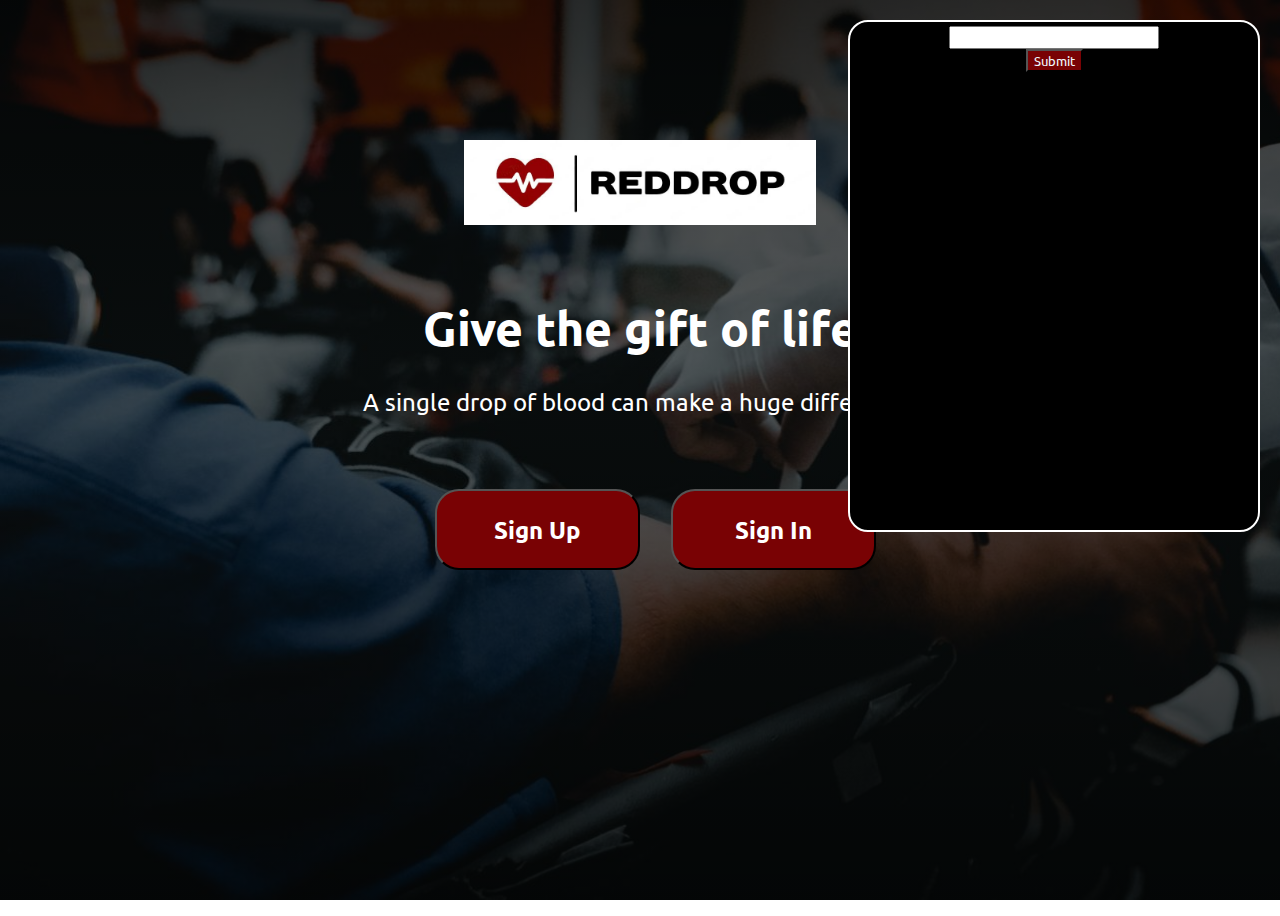
<file: index.html>
<!DOCTYPE html>
<html lang="en">

<head>
    <meta charset="UTF-8">
    <meta name="viewport" content="width=device-width, initial-scale=1.0">
    <link rel="stylesheet" href="./hackhome.css" />
    <link rel="preconnect" href="https://fonts.googleapis.com">
    <link rel="preconnect" href="https://fonts.gstatic.com" crossorigin>
    <link
        href="https://fonts.googleapis.com/css2?family=Ubuntu:ital,wght@0,300;0,400;0,500;0,700;1,300;1,400;1,500;1,700&display=swap"
        rel="stylesheet">
    <title>Document</title>
</head>

<body>
    <div class="box">
        <div class="container">
            <header>
                <div class="container-1"><img class="logo" src="./hackimg/redlogo.jpeg" height="85"><span>
            </header>
            <div class="content1">
                Give the gift of life
            </div>
            <div class="content2">
                A single drop of blood can make a huge difference.
            </div>
            <div class="details">
                <form action="signup.html">
                    <button class="getstart1">
                        Sign Up
                    </button>
                </form>
                <form action="signin.html">
                    <button class="getstart2">
                        Sign In
                    </button>
                </form>

            </div>
            <div class="box2">
                <input type="text" name="" id="text-box" />
                <button id="chats" class="btn-chat">Submit</button>
                <div class="chat-box"></div>
            </div>
        </div>
    </div>
    <script>const textBox = document.getElementById("text-box");
        const btn = document.querySelector(".btn-chat");
        btn.addEventListener("click", async () => {
            const text = textBox.value;
            console.log(text);
            const content = await getOpenAIResponse(text);
            const textrep = document.createElement("p");
            textrep.textContent = content;
            const chatbox = document.querySelector(".chat-box");
            chatbox.style.color = "white";
            chatbox.appendChild(textrep);
        });
        async function getOpenAIResponse(text) {
            const response = await fetch("https://api.openai.com/v1/chat/completions", {
                method: "POST",
                headers: {
                    "Content-Type": "application/json",
                    Authorization: ``,
                },
                body: JSON.stringify({
                    model: "gpt-3.5-turbo",
                    messages: [
                        {
                            role: "user",
                            content: text,
                        },
                    ],
                }),
            });

            const data = await response.json();
            return data.choices[0].message.content;
        }</script>
    <!-- <script src="script.js"></script> -->
</body>

</html>
</file>
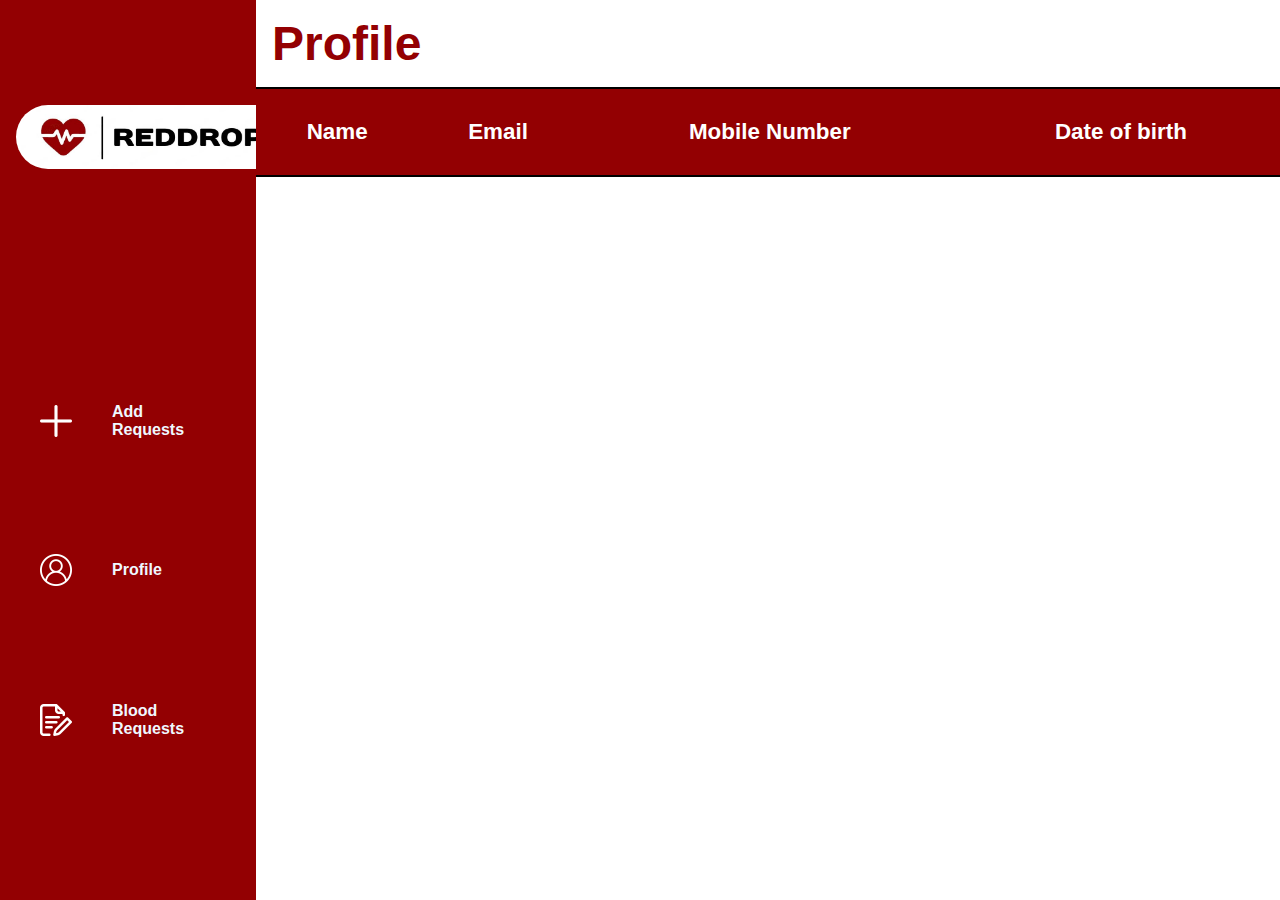
<file: profiletable.html>
<!DOCTYPE html>
<html lang="en">

<head>
    <meta charset="UTF-8">
    <meta name="viewport" content="width=device-width, initial-scale=1.0">
    <title>Document</title>
    <link rel="stylesheet" href="tabular.css">
    <link rel="preconnect" href="https://fonts.googleapis.com">
    <link rel="preconnect" href="https://fonts.gstatic.com" crossorigin>
</head>

<body>
    <div id="bloodEvent" class="BloodEvent">
        <div class="EventNavigation">
            <img id="logo3" src="images/logo2.jpg" alt="">

            <div class="allitems">
                <div class="feature">
                    <img id="myfeature" src="images/features/plus.png" alt="">
                    <a href="index1.html" onclick="receive()">
                        <h4>Add Requests</h4>
                    </a>
                </div>
                <div class="feature">
                    <img id="myfeature" src="images/features/user (2).png" alt="">
                    <a href="profiletable.html">
                        <h4>Profile</h4>
                    </a>
                </div>


                <div class="feature">
                    <img id="myfeature" src="images/features/quote-request (1).png" alt="">
                    <a href="tabular.html">
                        <h4>Blood Requests</h4>
                    </a>
                </div>
            </div>
        </div>
        <div class="show1">
            <h3>Profile</h3>
            <table id="show" cellspacing="0">
                <tr id="firstRow">
                    <th>Name</th>
                    <th>Email</th>
                    <th>Mobile Number</th>
                    <th>Date of birth</th>
                </tr>
            </table>
        </div>
    </div>
    <script src="script2.js"></script>
</body>

</html>
</file>
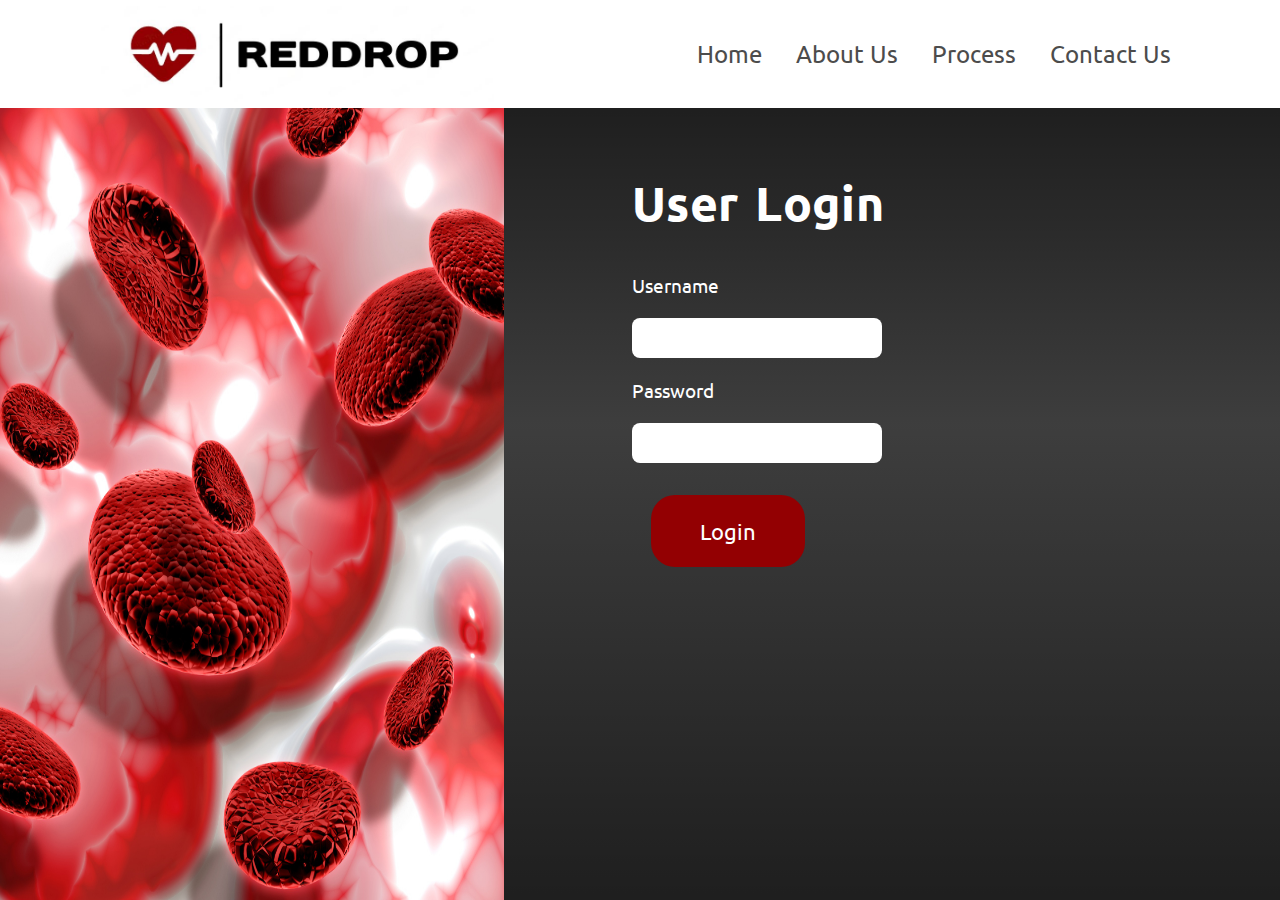
<file: signin.html>
<!DOCTYPE html>
<html lang="en">

<head>
    <meta charset="UTF-8">
    <meta name="viewport" content="width=device-width, initial-scale=1.0">
    <link rel="stylesheet" href="./signin.css" />
    <link rel="preconnect" href="https://fonts.googleapis.com">
    <link rel="preconnect" href="https://fonts.gstatic.com" crossorigin>
    <link
        href="https://fonts.googleapis.com/css2?family=Ubuntu:ital,wght@0,300;0,400;0,500;0,700;1,300;1,400;1,500;1,700&display=swap"
        rel="stylesheet">
    <title>Document</title>
</head>

<body>
    <div class="homePage">
        <div class="navBar">
            <div class="logo">
                <img id="logo" src="./hackimg/redlogo.jpeg" alt="">
                <!-- <h3>Red <span>Drop</span></h3> -->
            </div>
            <div class="buttons">
                <a href="index1.html"><button>Home</button></a>
                <a href="#gottoabout"><button>About Us</button></a>
                <a href="index1.html#bloodEvent"><button>Process</button></a>
                <a href="index1.html#mailME"><button>Contact Us</button></a>
            </div>
        </div>
        <div class="menu2">
            <img src="./hackimg/signin2.jpg" id="bankimage">
            <form action="index.html" id="form">
                <p id="topt" style="color:white">User Login</p></br></br>
                <label id="text" style="color:white">Username</label></br>
                <input id="enter" type="text" style="margin-top:20px"></br></br>
                <label id="text" style="color:white">Password</label></br>
                <input id="enter" type="text" style="margin-top:20px"></br>

                <button id="submit">Login</button>
            </form>
        </div>
    </div>
    </div>
</body>

</html>
</file>
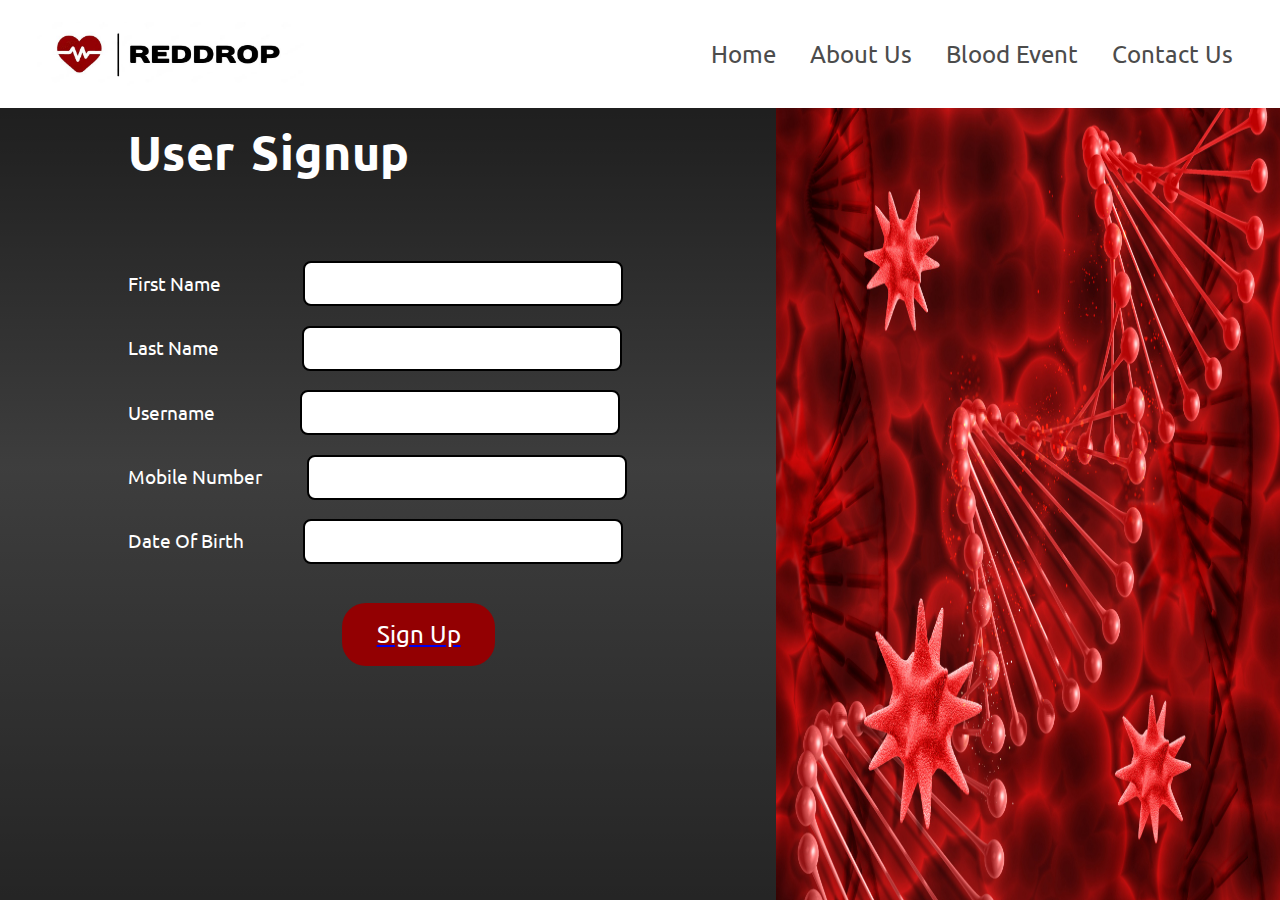
<file: signup.html>
<!DOCTYPE html>
<html lang="en">

<head>
    <meta charset="UTF-8">
    <meta name="viewport" content="width=device-width, initial-scale=1.0">
    <link rel="stylesheet" href="./signup.css" />
    <link rel="preconnect" href="https://fonts.googleapis.com">
    <link rel="preconnect" href="https://fonts.gstatic.com" crossorigin>
    <link
        href="https://fonts.googleapis.com/css2?family=Ubuntu:ital,wght@0,300;0,400;0,500;0,700;1,300;1,400;1,500;1,700&display=swap"
        rel="stylesheet">
    <title>Document</title>
</head>

<body>
    <div class="homePage">
        <div class="navBar">
            <div class="logo">
                <img id="logo" src="./hackimg/redlogo.jpeg" alt="">
                <!-- <h3>Red <span>Drop</span></h3> -->
            </div>
            <div class="buttons">
                <a href="index1.html"><button>Home</button></a>
                <a href="index1.html#gottoabout"><button>About Us</button></a>
                <a href="index1.html#bloodEvent"><button>Blood Event</button></a>
                <a href="index1.html#mailME"><button>Contact Us</button></a>
            </div>
        </div>
        <div class="menu2">
            <form action="profiletable.html" id="form">
                <p id="topt" style="color:white">User Signup</p></br></br></br>
                <label id="text" style="color:white">First Name</label>
                <input id="fname" type="text" style="margin-left:12%"></br>
                <label id="text" style="color:white">Last Name</label>
                <input id="lname" type="text" style="margin-left:12.2%"></br>
                <label id="text" style="color:white">Username</label>
                <input id="uname" type="text" style="margin-left:12.5%"></br>
                <label id="text" style="color:white">Mobile Number</label>
                <input id="Phn" type="text" style="margin-left:6.3%"></br>
                <label id="text" style="color:white"> Date Of Birth</label>
                <input id="DOB" type="text" style="margin-left: 8.5%"></br>


                <a href="profiletable.html"><button onclick="AddRow()" id="submit">Sign Up</button></a>
            </form>
            <img src="./hackimg/signup2.jpg" id="bankimage">
        </div>
    </div>
    </div>
    <script src="script2.js"></script>
</body>

</html>
</file>
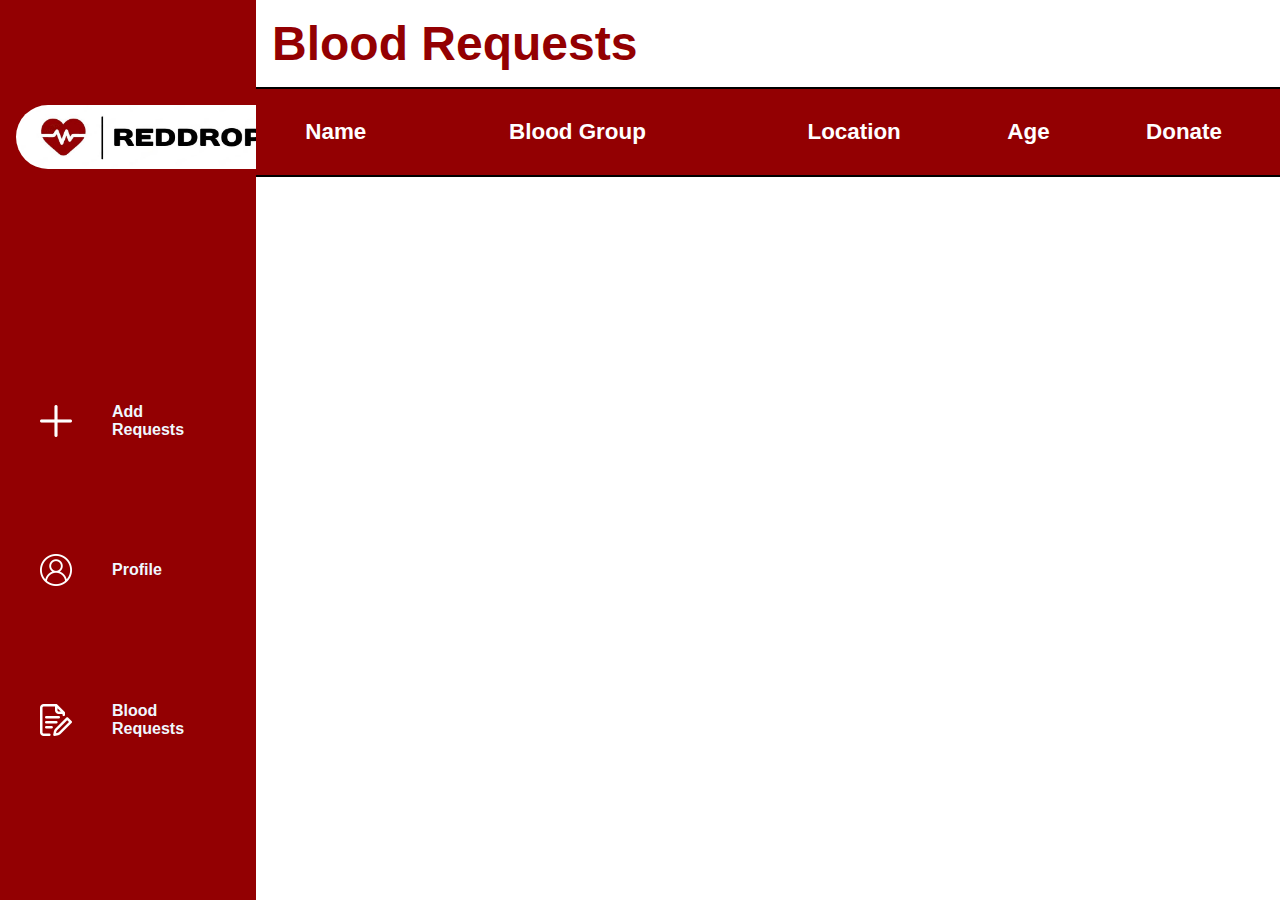
<file: tabular.html>
<!DOCTYPE html>
<html lang="en">

<head>
    <meta charset="UTF-8">
    <meta name="viewport" content="width=device-width, initial-scale=1.0">
    <title>Document</title>
    <link rel="stylesheet" href="tabular.css">
</head>

<body>
    <div id="bloodEvent" class="BloodEvent">
        <div class="EventNavigation">
            <img id="logo3" src="images/logo2.jpg" alt="">

            <div class="allitems">
                <div class="feature">
                    <img id="myfeature" src="images/features/plus.png" alt="">
                    <a href="index1.html" onclick="receive()">
                        <h4>Add Requests</h4>
                    </a>
                </div>
                <div class="feature">
                    <img id="myfeature" src="images/features/user (2).png" alt="">
                    <a href="profiletable.html">
                        <h4>Profile</h4>
                    </a>
                </div>


                <div class="feature">
                    <img id="myfeature" src="images/features/quote-request (1).png" alt="">
                    <a href="tabular.html">
                        <h4>Blood Requests</h4>
                    </a>
                </div>
            </div>
        </div>
        <div class="show1">
            <h3>Blood Requests</h3>
            <table id="show" cellspacing="0">
                <tr id="firstRow">
                    <th>Name</th>
                    <th>Blood Group</th>
                    <th>Location</th>
                    <th>Age</th>
                    <th>Donate</th>
                </tr>
            </table>
        </div>
    </div>
    <script src="script.js"></script>
</body>

</html>
</file>
<file: hackhome.css>
* {
    font-family: "Ubuntu", sans-serif;
}

body {
    background-color: white;
    overflow-x: hidden;
}

.box {
    display: flex;
    flex-direction: column;
    height: 100vh;
    width: 100vw;

}

.container {
    display: flex;
    flex-direction: column;
    height: 100vh;
    width: 100vw;
    background-image: linear-gradient(to top, rgba(0, 0, 0, 0.8) 0, rgba(0.6, 0.6, 0.6, 0.6) 60%, rgba(0, 0, 0, 0.8) 100%), url("./hackimg/homeimg.jpeg");
    background-color: white;
    position: absolute;
    background-repeat: no-repeat;
    background-size: cover;
    top: 0;
    bottom: 0;
    left: 0;
    right: 0;
    align-items: center;
}

.logo {
    margin-top: 40%;
}

.container-1 {
    display: flex;

}

.content1 {
    display: flex;
    font-weight: bold;
    color: white;
    font-size: 3rem;
    ;
    background-color: transparent;
    text-align: center;
    align-items: center;
    justify-content: center;
    padding: 8px;
    width: 100%;
    margin-top: 5%;

}

.content2 {
    display: flex;
    color: white;
    font-size: 1.5rem;
    background-color: transparent;
    text-align: center;
    align-items: center;
    justify-content: center;
    padding: 8px;
    width: 100%;
    margin-top: 1%;
}

.details {
    display: flex;
    justify-content: center;
    margin-top: 5%;
    align-items: center;
}

.getstart1 {
    background-color: #790204;
    color: white;
    text-align: center;
    height: 9vh;
    width: 16vw;
    font-size: 1.5rem;
    padding-top: 5%;
    padding-bottom: 5%;
    margin-right: 15%;
    border-radius: 1.5rem;
    font-weight: bold;
    text-decoration: none;



}

.getstart1:hover {
    background-color: #930002;
}

.getstart2 {
    background-color: #790204;
    color: white;
    text-align: center;
    height: 9vh;
    width: 16vw;
    font-size: 1.5rem;
    padding-top: 5%;
    padding-bottom: 5%;
    margin-left: 15%;
    border-radius: 1.5rem;
    font-weight: bold;
    text-decoration: none;


}

.getstart2:hover {
    background-color: #930002;
}

.box2 {
    width: 400px;
    height: 500px;
    border: 2px solid white;
    border-radius: 20px;
    padding: 4px;
    display: flex;
    flex-direction: column;
    justify-content: start;
    align-items: center;
    position: absolute;
    top: 20px;
    right: 20px;
    background-color: black;

}

#chats {
    background-color: #790204;
    color: aliceblue;
}

#chats:hover {
    background-color: #930002;
    color: aliceblue;
}
</file>
<file: tabular.css>
* {
    margin: 0;
    padding: 0;
    box-sizing: border-box;
    font-family: "ubuntu", sans-serif;
}



table {
    width: 80vw;
}

th {
    border: 0;
    border-top: 2px solid black;
    border-bottom: 2px solid black;
    padding: 0.5vw;
}

#firstRow {
    background-color: #930002;
    color: #fff;
    font-size: 1.4rem;
}

td {
    border-bottom: 1px solid grey;
}

tr {
    width: 80vw;
    height: 10vh;
    background-color: #fff;
    /* Light gray background color for rows */
    border-radius: 10px;
    /* Rounded corners */
    transition: background-color 0.3s;
    text-align: center;
    font-size: 1.2rem;
    font-weight: bold;
    color: black;
    /* Smooth transition */

}

tr:hover {
    background-color: #e0e0e0;
    /* Darker gray background color on hover */
}



.EventNavigation {
    height: 100vh;
    width: 20vw;
    background-color: #930002;
    padding: 1rem;
    display: flex;
    flex-direction: column;
    justify-content: space-around;
}

h3 {
    font-size: 3rem;
    color: #930002;
    padding: 1rem;
}

#logo3 {
    height: 4rem;
    width: 17rem;
    border-radius: 2rem;

}

.allitems {
    display: flex;
    flex-direction: column;
    height: 50vh;
    justify-content: space-around;


}

#myfeature {
    height: 2rem;
    width: 2rem;
    margin-right: 2.5rem;
    margin-left: 1.5rem;
}

.feature {
    width: 15vw;
    display: flex;
    flex-direction: row;
    justify-content: flex-start;
    align-items: center;
    color: aliceblue;
}

a {
    text-decoration: none;
    color: aliceblue;
}

.BloodEvent {
    display: flex;
    flex-direction: row;
}

.tabularbutton {
    font-size: 1.5rem;
    color: #4C4C4C;
    transition: all 0.5s;
    padding: 15px 15px;
    border: none;
    background-color: transparent;
    border-radius: 1.5rem;

}

.tabularbutton:hover {
    background-color: #930002;
    cursor: pointer;
    color: white;
}

.cell {
    text-align: center;
}
</file>
<file: signin.css>
* {
    margin: 0;
    padding: 0;
    box-sizing: border-box;
    font-family: "ubuntu", sans-serif;
    overflow-x: hidden;
}


.homePage {
    height: 100vh;
    width: 100vw;
    display: flex;
    flex-direction: column;

}

.navBar {
    height: 12vh;
    width: 100vw;
    display: flex;
    flex-direction: row;
    justify-content: space-around;
    align-items: center;
    /* position: fixed; */
}

#bankimage {
    width: 70vw;
}

#topt {
    font-size: 3rem;
    font-weight: 700;
}

.menu2 {
    display: flex;
    height: 88vh;
}

#form {
    height: 88vh;
    width: 100vw;
    background-color: rgba(0, 0, 0, 0.4);
    background-image: linear-gradient(to top, rgba(0, 0, 0, 0.8) 0, rgba(0.6, 0.6, 0.6, 0.6) 60%, rgba(0, 0, 0, 0.8) 100%);
    padding-left: 10%;
    padding-top: 5%;
}

#submit {
    background-color: #930002;
    border: 1px solid transparent;
    color: white;
    margin-top: 5%;
    height: 8vh;
    width: 12vw;
    margin-left: 3%;
    font-size: 1.4rem;
}

#enter {
    height: 40px;
    width: 250px;
    border: transparent;
    color: black;
    font-size: 1rem;
    border-radius: 0.5rem;
}

#text {
    font-size: 1.2rem;
}

#submit:hover {
    background-color: #790204;
    color: beige;
}

p {
    letter-spacing: 0.02rem;
    word-spacing: 0.3rem;
    font-size: 1.5rem;
    color: aliceblue;
    font-weight: 400;

}

span {
    color: #930002;
}

h3 {
    font-size: 3rem;

}


button {
    font-size: 1.5rem;
    color: #4C4C4C;
    transition: all 0.5s;
    padding: 15px 15px;
    border: none;
    background-color: transparent;
    border-radius: 1.5rem;

}

button:hover {
    background-color: #930002;
    cursor: pointer;
    color: white;
}

#logo {
    height: 6rem;
    width: 25rem;
}

.logo {
    display: flex;
    flex-direction: row;
    align-items: center;
}
</file>
<file: signup.css>
* {
    margin: 0;
    padding: 0;
    box-sizing: border-box;
    font-family: "ubuntu", sans-serif;
    overflow-x: hidden;
    overflow-y: hidden;
}

body {
    overflow-y: hidden;
}

.homePage {
    height: 100vh;
    width: 100vw;
    display: flex;
    flex-direction: column;

}

.navBar {
    height: 12vh;
    width: 100vw;
    display: flex;
    flex-direction: row;
    justify-content: space-around;
    align-items: center;
    padding: 2rem;
    justify-content: space-between;
    /* position: fixed; */
}

#bankimage {
    width: 70vw;
    height: 100vh;
    background-image: contain;
}

.menu2 {
    display: flex;
    height: 88vh;
}

#form {
    height: 100vh;
    width: 100vw;
    /* background-color: #808080; */
    background-color: rgba(0, 0, 0, 0.4);
    background-image: linear-gradient(to top, rgba(0, 0, 0, 0.8) 0, rgba(0.6, 0.6, 0.6, 0.6) 60%, rgba(0, 0, 0, 0.8) 100%);
    padding-left: 10%;
    padding-top: 1%;
}

#submit {
    background-color: #930002;
    border: 1px solid transparent;
    color: white;
    margin-top: 6%;
    margin-left: 33%;
    /* padding-bottom: 2rem; */
    display: flex;
    align-items: center;
    justify-content: center;
    height: 7vh;
    width: 12vw;
    margin-bottom: 10%;
    font-size: 1.5rem;

}

#topt {
    font-size: 3rem;
    font-weight: 700;
}

#enter,
#fname,
#lname,
#uname,
#Phn,
#DOB {
    height: 5vh;
    width: 25vw;
    border: 2px solid black;
    color: black;
    font-size: 1rem;
    margin-top: 3%;
    border-radius: 0.5rem;
    padding: 1rem;
}



#text {
    font-size: 1.2rem;
    margin-top: 5%;
}

#submit:hover {
    background-color: #790204;
    color: beige;
}

p {
    letter-spacing: 0.02rem;
    word-spacing: 0.3rem;
    font-size: 1.5rem;
    color: aliceblue;
    font-weight: 400;

}

span {
    color: #930002;
}

h3 {
    font-size: 3rem;

}


button {
    font-size: 1.5rem;
    color: #4C4C4C;
    transition: all 0.5s;
    padding: 15px 15px;
    border: none;
    background-color: transparent;
    border-radius: 1.5rem;

}

button:hover {
    background-color: #930002;
    cursor: pointer;
    color: white;
}

#logo {
    height: 4rem;
    width: 17rem;
}

.logo {
    display: flex;
    flex-direction: row;
    align-items: center;
}
</file>
